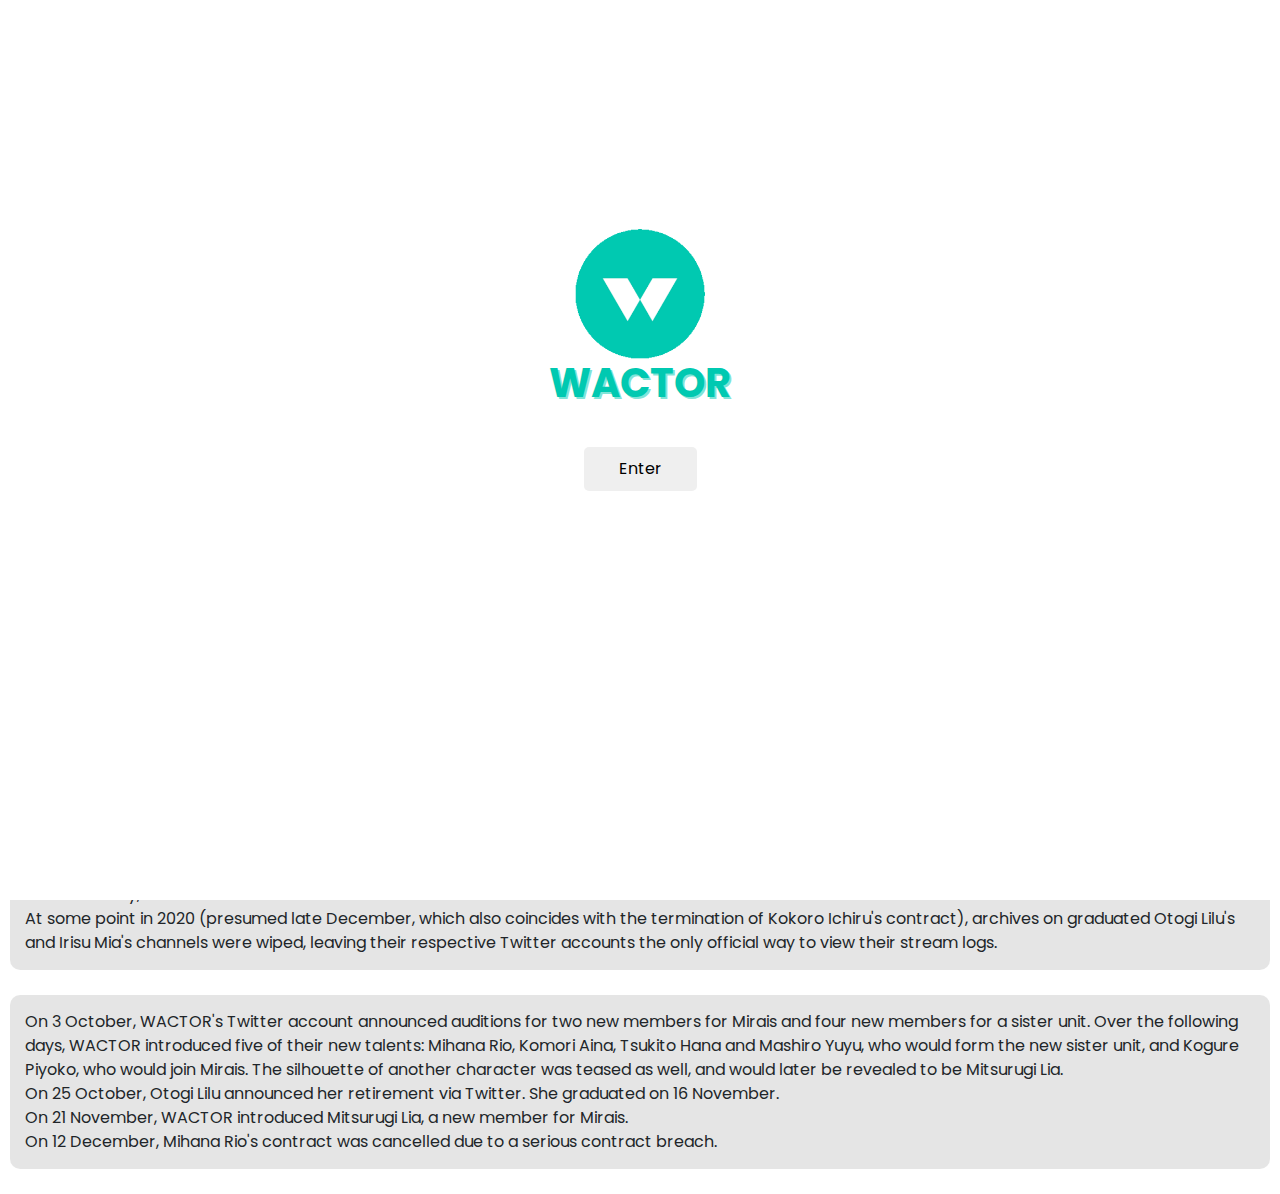
<file: index.html>
<!DOCTYPE html>
<html lang="en">
<head>
    <meta charset="UTF-8">
    <meta http-equiv="X-UA-Compatible" content="IE=edge">
    <meta name="viewport" content="width=device-width, initial-scale=1.0">
    <title>Wactor Unofficial</title>
    <link rel="shortcut icon" type="image/png" href="picture/Wactor_Logo_NOBG.png">
    <link rel="stylesheet" href="styles.css">
    <link rel="stylesheet" href="https://stackpath.bootstrapcdn.com/bootstrap/4.3.1/css/bootstrap.min.css" integrity="sha384-ggOyR0iXCbMQv3Xipma34MD+dH/1fQ784/j6cY/iJTQUOhcWr7x9JvoRxT2MZw1T" crossorigin="anonymous">
    <link rel="preconnect" href="https://fonts.googleapis.com">
    <link rel="preconnect" href="https://fonts.gstatic.com" crossorigin>
    <link href="https://fonts.googleapis.com/css2?family=Poppins:wght@400&display=swap" rel="stylesheet">
    <script src="script.js"></script>

    <!--Font Awsome-->
    <link rel="stylesheet" href="https://pro.fontawesome.com/releases/v5.10.0/css/all.css" integrity="sha384-AYmEC3Yw5cVb3ZcuHtOA93w35dYTsvhLPVnYs9eStHfGJvOvKxVfELGroGkvsg+p" crossorigin="anonymous"/>
</head>
<body>
    <div class="intro" id="intro">
        <div class="intro-content" id="intro-content">
            <img src="picture/Wactor_Logo_NOBG.png" class="intro-logo"><br>
            <h1 class="logo-header">
                <span class="logo">WACTOR</span>
            </h1>
            <button type="button" class="intro-button" onclick="introbutton()">Enter</button>
        </div>
    </div>
    <div class="menu">
        <img src="picture/Wactor_production_logo.png" id="logo">
        <ul id="navbar">
            <li><a class="in-menu" id="member-menu" type="button" onclick="toggle()">Members</a></li>
            <li><a class="in-menu" id="discord-menu" href="https://discord.gg/wactorfancommunity">Discord</a></li>
            <li><a class="in-menu" href="http://wactor.tech/" id="wactorweb-menu">Wactor website</a></li>
        </ul>
        <div class="member-box" id="member-box">
            <div class="row">
                <div class="col">
                    <h5>Gennaration 0</h5>
                    <a href="characters_source/Miu/Miu.html">Hizuki Miu</a>
                </div>
                <div class="col">
                    <h5>Gennaration 1</h5>
                    <a href="#">Mitsurugi Lia</a><br>
                    <a href="#">Kogure Piyoko</a><br>
                    <a href="#">Tsukito Hana</a><br>
                    <a href="#">Nanaha Rui</a>
                </div>
                <div class="col">
                    <h5>Gennaration 2</h5>
                    <a href="#">Shino Laila</a><br>
                    <a href="#">Hoshina Suzu</a><br>
                    <a href="#">Kurari Rose</a><br>
                    <a href="#">Misora Hina</a>
                </div>
                <div class="col">
                    <h5>Gennaration 3</h5>
                    <a href="#">Sumeragi Pal</a><br>
                    <a href="#">Rurine Luna</a>
                  </div>
              </div>
        </div>
    </div>
    <div id="mainwactor">
        <img src="picture/Wactor_Logo_NOBG.png" class="mainwactor-img">
        <h1>WACTOR</h1>
        <p>production</p>
        </div>
    </div>
    <div class="history">
        <div class="background">WACTOR Production began as a VTuber unit named Mirais which was formed on March 2019, with Hizuki Miu, Irisu Mia and Otogi Lilu as its first three members. WACTOR was eventually established as company on July 2019.</div>
        <div class="A2021">Throughout January and February, WACTOR's talents began expanding towards Spanish-speaking fanbases, which caused a sudden surge in subscriber numbers. On 16 January, Miu was the first to publish a presentation video in Spanish, followed by Lia on 19 January, Hana on 24 January, and Piyoko on 10 February.<br>
            On 17 March, WACTOR's Twitter account announced auditions endorsed by bilibili for five new members (now known as second generation), from 17 March to 5 April. <br>         
            On 25 April, a public audition event featuring the 15 finalists was held on bilibili, with Komori Chiyu and Otome Oto as guest commentators.     <br>      
            Throughout May, the second generation made their debuts: Shino Laila and Hoshina Suzu on 9 May, Kurari Rose on 18 May, and Hina Misora on 25 May. <br>           
            On 16 June, WACTOR's members were re-organized into generations according to their audition and debut date. <br>           
            On 30 June, WACTOR announced auditions for a third generation and opened early registrations.</div>
        <div class="A2020">On 11 January, Irisu Mia announced her retirement via Twitter, and graduated on 29 February.<br>
            On 26 January, a large amount of data about upcoming members was deleted from the company's cloud storage. After it was found that one of the many IPs involved belonged to a former employee, on 12 March Komori Aina's and Mashiro Yuyu's contracts were cancelled, and all VTuber units were merged to form one group called "WACTOR."     <br>      
            On 28 January, WACTOR introduced Nanaha Rui, their first bilibili-exclusive VTuber (or Virtual UP).<br>            
            On 2 February, Kokoro Ichiru made his debut.     <br>       
            At some point in 2020 (presumed late December, which also coincides with the termination of Kokoro Ichiru's contract), archives on graduated Otogi Lilu's and Irisu Mia's channels were wiped, leaving their respective Twitter accounts the only official way to view their stream logs.</div>
        <div class="A2019">On 3 October, WACTOR's Twitter account announced auditions for two new members for Mirais and four new members for a sister unit. Over the following days, WACTOR introduced five of their new talents: Mihana Rio, Komori Aina, Tsukito Hana and Mashiro Yuyu, who would form the new sister unit, and Kogure Piyoko, who would join Mirais. The silhouette of another character was teased as well, and would later be revealed to be Mitsurugi Lia.<br>
            On 25 October, Otogi Lilu announced her retirement via Twitter. She graduated on 16 November.  <br>          
            On 21 November, WACTOR introduced Mitsurugi Lia, a new member for Mirais. <br>           
            On 12 December, Mihana Rio's contract was cancelled due to a serious contract breach.</div>
    </div>

    <!-- Optional JavaScript -->
    <!-- jQuery first, then Popper.js, then Bootstrap JS -->
    <script src="https://code.jquery.com/jquery-3.3.1.slim.min.js" integrity="sha384-q8i/X+965DzO0rT7abK41JStQIAqVgRVzpbzo5smXKp4YfRvH+8abtTE1Pi6jizo" crossorigin="anonymous"></script>
    <script src="https://cdnjs.cloudflare.com/ajax/libs/popper.js/1.14.7/umd/popper.min.js" integrity="sha384-UO2eT0CpHqdSJQ6hJty5KVphtPhzWj9WO1clHTMGa3JDZwrnQq4sF86dIHNDz0W1" crossorigin="anonymous"></script>
    <script src="https://stackpath.bootstrapcdn.com/bootstrap/4.3.1/js/bootstrap.min.js" integrity="sha384-JjSmVgyd0p3pXB1rRibZUAYoIIy6OrQ6VrjIEaFf/nJGzIxFDsf4x0xIM+B07jRM" crossorigin="anonymous"></script>
</body>
</html>
</file>
<file: styles.css>
* {
    margin: 0;
    padding: 0;
    font-family: 'Poppins', sans-serif;
    box-sizing: border-box;
}

body {
    background-color: #fff;
}

.menu {
    background: rgb(199, 255, 249);
    display: flex;
    border-bottom: 3px solid rgb(0, 201, 177);
    position: fixed;
    top: 0;
    left: 0;
    right: 0;
    align-items: center;
    z-index: 10;
    padding: 3px;
}

.menu ul {
    display: flex;
}

.menu img {
    width: auto;
    height: 50px;
    padding: 0px 30px 0px 5px;
    transition: .2s cubic-bezier(0.39, 0.58, 0.22, 1.05) 0s;
}

.menu ul li {
    list-style: none;
    height: 50px;
    line-height: 65px;
}

.menu ul li .in-menu {
    position: absolute;
    cursor: pointer;
    transition: .15s;
    padding: 0px 5px;
    border-radius: 15px;
    color: black;
}

.menu ul li #member-menu {
    margin-left: 0px;
    text-decoration: none;
}

.menu ul li #discord-menu {
    margin-left: 90px;
    text-decoration: none;
}

.menu ul li #wactorweb-menu {
    margin-left: 165px;
    text-decoration: none;
}

.menu ul li .in-menu:hover {
    background: #fff;
    border-radius: 15px;
    box-shadow: rgba(0, 0, 0, 0.1) 0px 4px 12px;
    color: rgb(0, 201, 177);
    animation-name: menuanimation;
    animation-duration: .1s;
    animation-iteration-count: 2;
}

@keyframes menuanimation {
    0% {transform: rotate(5deg);}
    25% {transform: rotate(0deg);}
    50% {transform: rotate(-5deg);}
    75% {transform: rotate(0deg);}
    100% {transform: rotate(5deg);}
}

.menu .member-box {
    position: fixed;
    top: -100em;
    margin: auto;
    width: 80%;
    background: rgba(221, 255, 253, 0.8);
    box-shadow: rgba(14, 30, 37, 0.5) 0px 2px 4px 0px, rgba(14, 30, 37, 0.5) 0px 2px 16px 0px;
    backdrop-filter: blur(10px);
    border-radius: 15px;
    padding: 25px;
    left: 50%;
    transform: translateX(-50%);
    transition: .4s ease;
    z-index: 0;
}

/*Member Box Active*/
.menu .member-box-active {
    position: fixed;
    top: 90px;
    margin: auto;
    width: 80%;
    background: rgba(255, 255, 255, 0.6);
    box-shadow: rgba(14, 30, 37, 0.5) 0px 2px 4px 0px, rgba(14, 30, 37, 0.5) 0px 2px 16px 0px;
    backdrop-filter: blur(10px);
    border-radius: 15px;
    padding: 25px;
    left: 50%;
    transform: translateX(-50%);
    z-index: 1;
}

.menu .member-box-active .row .col h5 {
    margin: 15px 50px;
    color:rgb(0, 201, 177);
    background: rgba(0, 0, 0, 0.5);
    border-radius: 15px;
    padding: 5px;
}

.menu .member-box-active .row .col a {
    color: black;
    font-weight: bold;
    padding-right: 25%;
    text-decoration: none;
    transition: 0.2s;
}

.menu .member-box-active .row .col a:hover {
    border-left: 3px solid rgb(0, 201, 177);
    padding-left: 5px;
}

/*Remove scrollbar*/
::-webkit-scrollbar {
    display: none;
}

/*Intro*/
.intro {
    position: fixed;
    left: 0;
    top: 0;
    z-index: 9000;/*LMAO*/
    background-color: #fff;
    width: 100%;
    height: 100vh;
    transition: 1s ease;
}

.intro .img-intro {
    transition: .2s;
}

.logo-header {
    position: relative;
    font-weight: bolder;
    color: rgb(0, 201, 177);
    text-shadow: 2px 2px rgba(0, 201, 177, 0.5);
    z-index: 9000;
}

.logo-button {
    position: relative;
    z-index: 9000;
}

.intro-content {
    position: absolute;
    justify-content: center;
    text-align: center;
    top: 40%;
    left: 50%;
    transform: translate( -50%, -50%)
}

.intro-logo {
    height: 130px;
    width: auto;
}

.intro-content, .logo-header, .logo-button {
    margin:0 0 40px 0;
}

/*Intro Button*/
.intro-button {
    border: none;
    padding: 10px 35px;
    border-radius: 5px;
}

.intro-button:focus {
    outline: none;
}

/*intro active*/
.intro.out {
    transition: 1s;
    background: rgb(0, 201, 177);
}

.intro.out .intro-button {
    transition: .5s;
    background: rgb(0, 201, 177);
    color: rgb(0, 201, 177);
}

.intro.out .intro-logo {
    animation-name: intro-logo;
    animation-duration: .07s;
    animation-iteration-count: 1000;
}
    
@keyframes intro-logo {
    0% {transform: rotate(0deg);}
    100% {transform: rotate(360deg);}
}

#mainwactor {
    margin-top: 75px;
}

#mainwactor h1 {
    text-align: center;
    font-weight: bolder;
    margin-top: 5px;
    font-size: 52px;
}

#mainwactor p{
    text-align: center;
    position: relative;
    bottom: 15px;
}

.mainwactor-img {
    margin-top: 15px;
    margin-left: 50%;
    transform: translateX(-50%);
    width: 10rem;
    height: auto;
}

.background,.A2021,.A2020,.A2019 {
    margin: 25px 10px;
    background: rgba(0, 0, 0, 0.1);
    padding: 15px;
    border-radius: 10px;
}

/*Responsive web*/
@media screen and (max-width: 800px) {
    #logo {
        content: url(http://127.0.0.1:5500/picture/Wactor_Logo_NOBG.png);
    }

    .menu ul li .in-menu:hover {
        background: none;
        border-radius: 15px;
        box-shadow: rgba(0, 0, 0, 0.0) 0px 4px 12px;
        color: black;
    }
    
    @keyframes menuanimation {
        0% {transform: rotate(0deg);}
        100% {transform: rotate(0deg);}
    }

    .menu ul li #wactorweb-menu {
        opacity: 0;
    }
}
</file>
